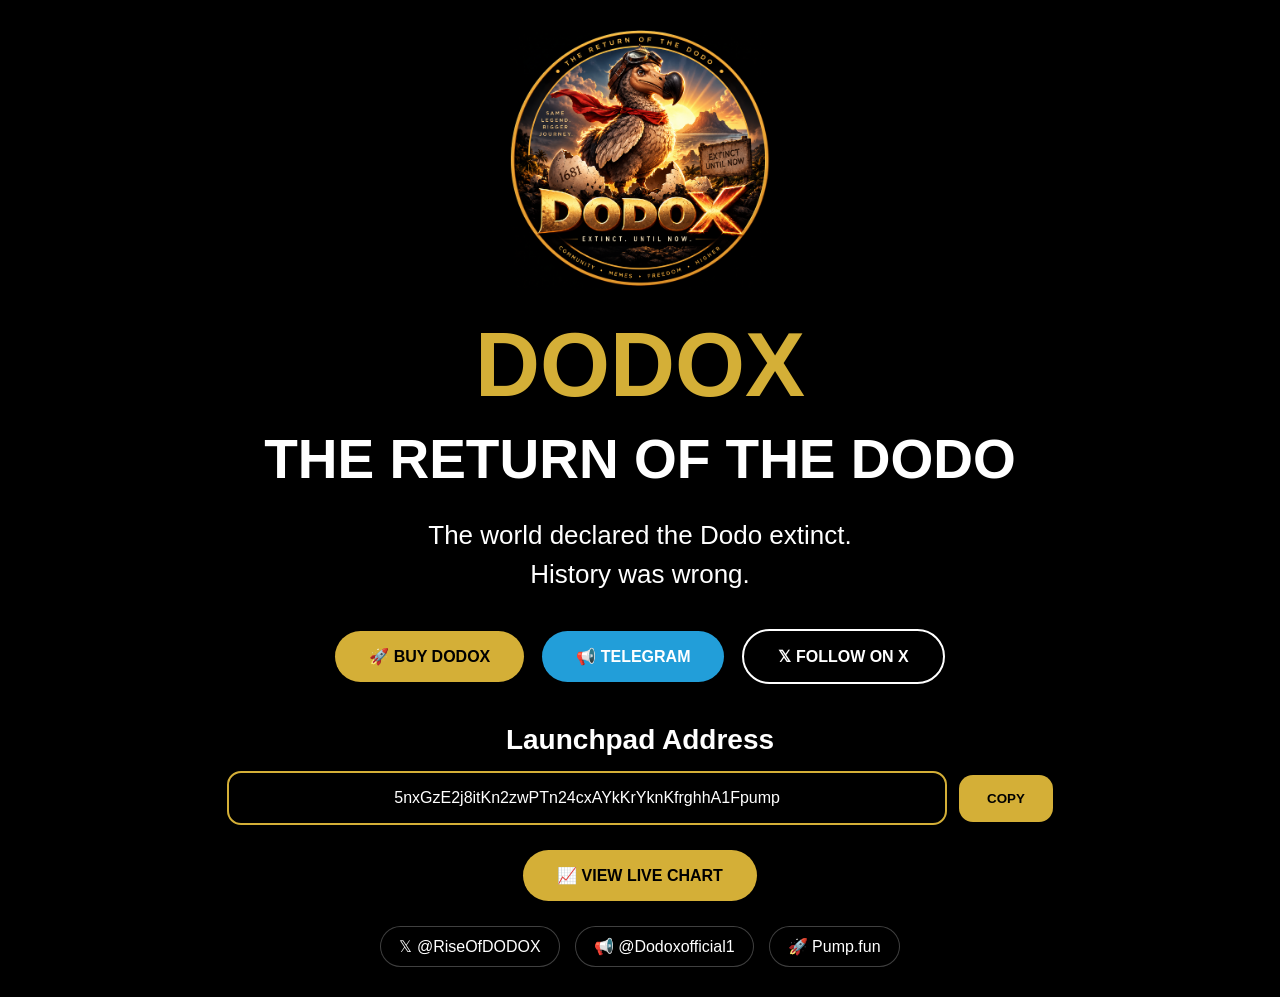
<file: index.html>
<!DOCTYPE html>
<html lang="en">

<head>

    <!-- Google Analytics -->
    <script async src="https://www.googletagmanager.com/gtag/js?id=G-W8BPLLNFKM"></script>
    <script>
        window.dataLayer = window.dataLayer || [];
        function gtag(){dataLayer.push(arguments);}
        gtag('js', new Date());

        gtag('config', 'G-W8BPLLNFKM');
    </script>

    <meta charset="UTF-8">
    <meta name="viewport" content="width=device-width, initial-scale=1.0">

    <title>DODOX Meme Coin | The Return of the Dodo on Solana</title>

    <meta name="description"
          content="DODOX - The Return of the Dodo. The world declared the Dodo extinct. History was wrong. Join the community, buy on Pump.fun, follow the live chart and be part of the return.">

    <meta name="keywords"
          content="DODOX,Dodo Meme Coin,Solana Meme Coin,Crypto,Memecoin,Pump.fun,DexScreener">

    <meta name="author"
          content="DODOX">

    <!-- Open Graph -->
    <meta property="og:title"
          content="DODOX | The Return of the Dodo">

    <meta property="og:description"
          content="The world declared the Dodo extinct. History was wrong.">

    <meta property="og:image"
          content="https://riseofdodox.com/assets/logo.png">

    <meta property="og:url"
          content="https://riseofdodox.com">

    <meta property="og:type"
          content="website">

    <!-- X / Twitter -->
    <meta name="twitter:card"
          content="summary_large_image">

    <meta name="twitter:title"
          content="DODOX | The Return of the Dodo">

    <meta name="twitter:description"
          content="The world declared the Dodo extinct. History was wrong.">

    <meta name="twitter:image"
          content="https://riseofdodox.com/assets/logo.png">

    <!-- Favicon -->
    <link rel="icon"
          type="image/png"
          href="assets/logo.png">

    <link rel="stylesheet" href="css/style.css">

</head>

<body>

<section class="hero">

    <video autoplay muted loop playsinline class="hero-video">
        <source src="assets/hero-video.mp4" type="video/mp4">
    </video>

    <div class="overlay"></div>

    <div class="hero-content">

        <img src="assets/logo.png" alt="DODOX Logo" class="logo">

        <h1>DODOX</h1>

        <h2>THE RETURN OF THE DODO</h2>

        <p>
            The world declared the Dodo extinct.<br>
            History was wrong.
        </p>

        <div class="buttons">

            <a
                href="https://pump.fun/coin/5nxGzE2j8itKn2zwPTn24cxAYkKrYknKfrghhA1Fpump"
                target="_blank"
                class="btn gold">
                🚀 BUY DODOX
            </a>

            <a
                href="https://t.me/dodoxofficials"
                target="_blank"
                class="btn telegram-btn">
                📢 TELEGRAM
            </a>

            <a
                href="https://x.com/RiseOfDODOX"
                target="_blank"
                class="btn x-btn">
                𝕏 FOLLOW ON X
            </a>

        </div>

        <div class="contract-box">

            <h3>Launchpad Address</h3>

            <div class="address-wrapper">

                <input
                    type="text"
                    id="contractAddress"
                    readonly
                    value="5nxGzE2j8itKn2zwPTn24cxAYkKrYknKfrghhA1Fpump">

                <button onclick="copyAddress()">
                    COPY
                </button>

            </div>

            <a
                href="https://dexscreener.com/solana/e23yc5bntyg5y3zlxabvigbytqqcrdmyeicndawzweum"
                target="_blank"
                class="chart-btn">
                📈 VIEW LIVE CHART
            </a>

            <div class="social-links">

                <a
                    href="https://x.com/RiseOfDODOX"
                    target="_blank">
                    𝕏 @RiseOfDODOX
                </a>

                <a
                    href="https://t.me/dodoxofficials"
                    target="_blank">
                    📢 @Dodoxofficial1
                </a>

                <a
                    href="https://pump.fun/coin/5nxGzE2j8itKn2zwPTn24cxAYkKrYknKfrghhA1Fpump"
                    target="_blank">
                    🚀 Pump.fun
                </a>

            </div>

        </div>

    </div>

</section>

<script src="js/main.js"></script>

</body>
</html>
</file>
<file: css/style.css>
* {
    margin: 0;
    padding: 0;
    box-sizing: border-box;
}

body {
    font-family: Arial, Helvetica, sans-serif;
    background: #000;
    overflow-x: hidden;
}

/* HERO */

.hero {
    position: relative;
    width: 100%;
    min-height: 100vh;
    overflow: hidden;
    display: flex;
    justify-content: center;
    align-items: center;
}

.hero-video {
    position: absolute;
    top: 50%;
    left: 50%;
    min-width: 100%;
    min-height: 100%;
    width: auto;
    height: auto;
    transform: translate(-50%, -50%);
    object-fit: cover;
    z-index: 1;
}

.overlay {
    position: absolute;
    inset: 0;
    background: rgba(0,0,0,0.55);
    z-index: 2;
}

.hero-content {
    position: relative;
    z-index: 3;
    text-align: center;
    max-width: 1100px;
    padding: 30px;
    color: white;
}

/* LOGO */

.logo {
    width: 260px;
    max-width: 80%;
    margin-bottom: 20px;
}

/* TITLES */

.hero-content h1 {
    font-size: 90px;
    color: #d4af37;
    font-weight: 800;
    margin-bottom: 10px;

    text-shadow:
        0 0 10px rgba(0,0,0,0.8),
        0 0 20px rgba(0,0,0,0.6);
}

.hero-content h2 {
    font-size: 55px;
    margin-bottom: 25px;

    text-shadow:
        0 0 10px rgba(0,0,0,0.8);
}

.hero-content p {
    font-size: 26px;
    line-height: 1.5;
    margin-bottom: 35px;
}

/* BUTTON ROW */

.buttons {
    display: flex;
    justify-content: center;
    align-items: center;
    gap: 18px;
    flex-wrap: wrap;
    margin-bottom: 40px;
}

/* GLOBAL BUTTON */

.btn {
    text-decoration: none;
    padding: 16px 34px;
    border-radius: 40px;
    font-weight: 700;
    transition: 0.3s;
    display: inline-block;
}

.btn:hover {
    transform: translateY(-3px);
}

/* BUY BUTTON */

.gold {
    background: #d4af37;
    color: #000;
}

/* TELEGRAM */

.telegram-btn {
    background: #229ED9;
    color: #fff;
}

.telegram-btn:hover {
    box-shadow: 0 0 20px rgba(34,158,217,0.7);
}

/* X */

.x-btn {
    background: #000;
    color: #fff;
    border: 2px solid #fff;
}

.x-btn:hover {
    background: #fff;
    color: #000;
}

/* CONTRACT SECTION */

.contract-box {
    margin-top: 20px;
}

.contract-box h3 {
    color: #fff;
    font-size: 28px;
    margin-bottom: 15px;
}

/* ADDRESS */

.address-wrapper {
    display: flex;
    justify-content: center;
    align-items: center;
    gap: 12px;
    flex-wrap: wrap;
}

.address-wrapper input {
    width: 720px;
    max-width: 90%;
    padding: 16px;
    background: rgba(0,0,0,0.75);
    border: 2px solid #d4af37;
    border-radius: 14px;
    color: #fff;
    text-align: center;
    font-size: 16px;
}

.address-wrapper button {
    background: #d4af37;
    color: #000;
    border: none;
    padding: 16px 28px;
    border-radius: 14px;
    font-weight: bold;
    cursor: pointer;
    transition: 0.3s;
}

.address-wrapper button:hover {
    transform: translateY(-2px);
}

/* CHART BUTTON */

.chart-btn {
    display: inline-block;
    margin-top: 25px;
    background: #d4af37;
    color: #000;
    text-decoration: none;
    padding: 16px 34px;
    border-radius: 40px;
    font-weight: bold;
    transition: 0.3s;
}

.chart-btn:hover {
    transform: translateY(-3px);
}

/* SOCIAL LINKS */

.social-links {
    display: flex;
    justify-content: center;
    gap: 15px;
    margin-top: 25px;
    flex-wrap: wrap;
}

.social-links a {
    text-decoration: none;
    color: white;
    padding: 10px 18px;
    border-radius: 30px;
    background: rgba(0,0,0,0.45);
    border: 1px solid rgba(255,255,255,0.25);
    transition: 0.3s;
}

.social-links a:hover {
    border-color: #d4af37;
    transform: translateY(-2px);
}

/* MOBILE */

@media (max-width: 768px) {

    .hero-content h1 {
        font-size: 52px;
    }

    .hero-content h2 {
        font-size: 30px;
    }

    .hero-content p {
        font-size: 18px;
    }

    .logo {
        width: 180px;
    }

    .address-wrapper input {
        width: 100%;
    }
}
</file>
